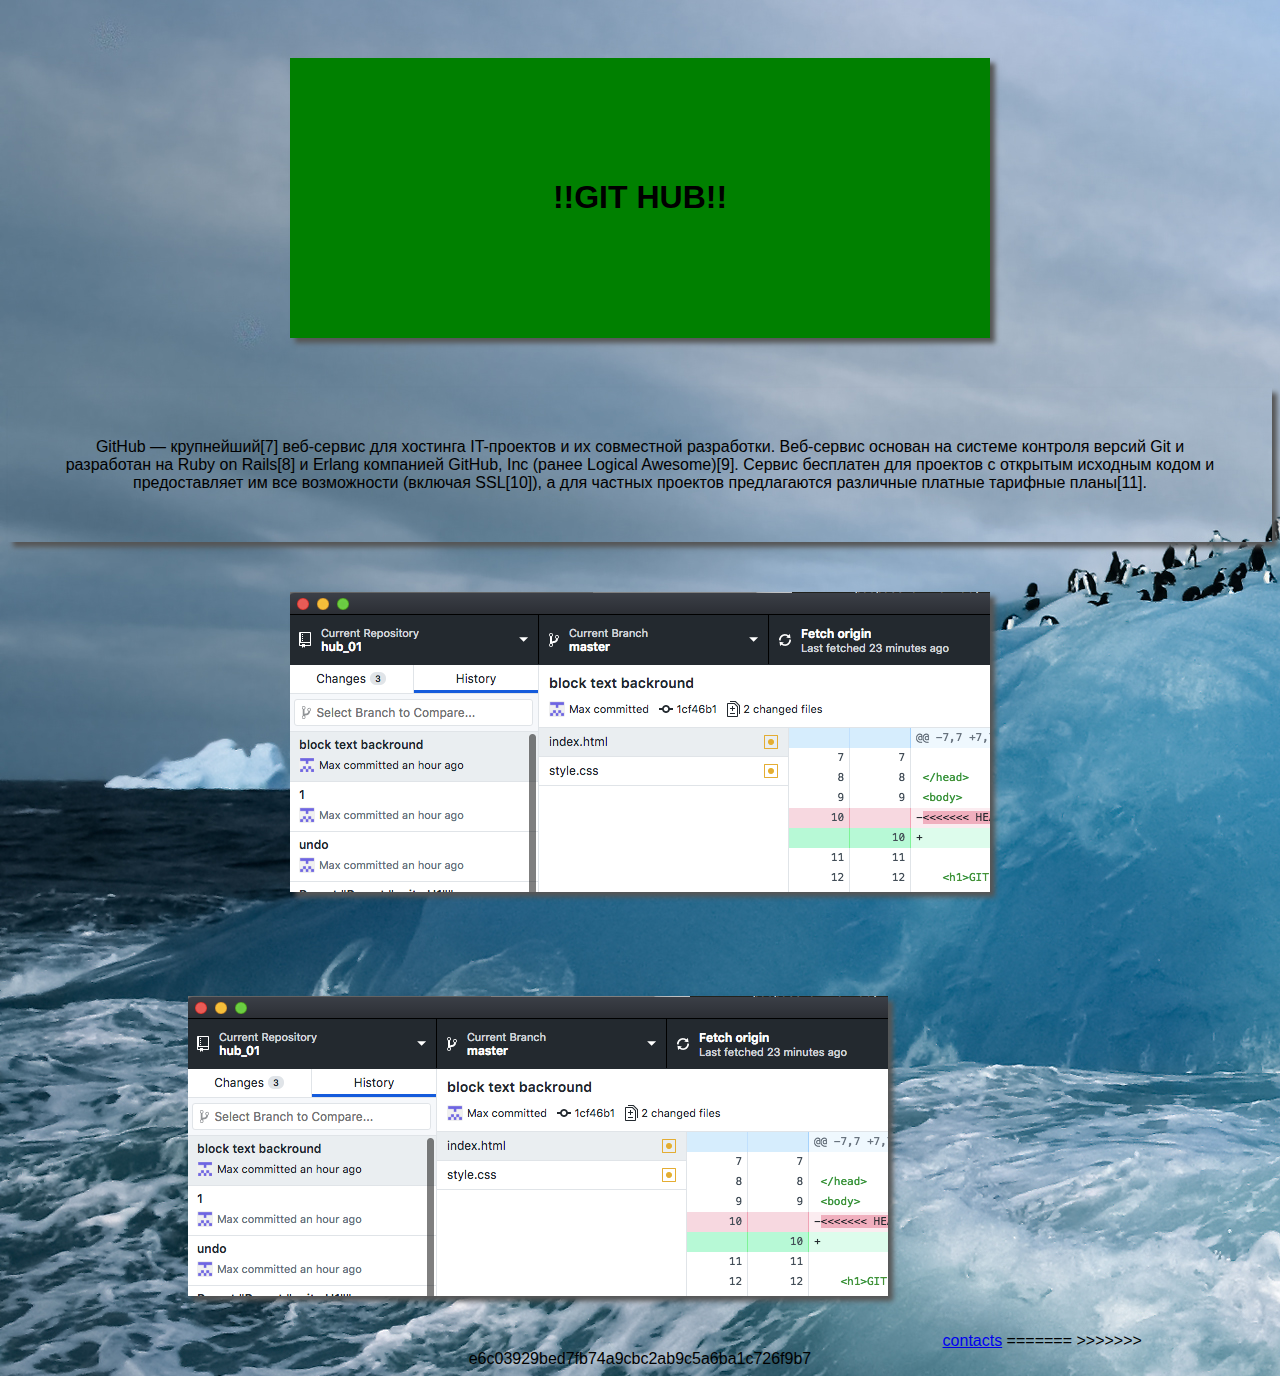
<file: index.html>
<!DOCTYPE html>
<html lang="en">
<head>
	<meta charset="UTF-8">
	<title>github</title>
	<link rel="stylesheet" type="text/css" href="style.css">

</head>
<body>


	<div class="h">
		<div class="inner"><h1>!!GIT HUB!!</h1></div>
	</div>
<div class="info">

	GitHub — крупнейший[7] веб-сервис для хостинга IT-проектов и их совместной разработки.

Веб-сервис основан на системе контроля версий Git и разработан на Ruby on Rails[8] и Erlang компанией GitHub, Inc (ранее Logical Awesome)[9]. Сервис бесплатен для проектов с открытым исходным кодом и предоставляет им все возможности (включая SSL[10]), а для частных проектов предлагаются различные платные тарифные планы[11].
</div>
<div class="picture">
	<img src="pictures/Screen Shot 2018-09-13 at 16.16.43.png">
<<<<<<< HEAD

</div>
<div class="picture">
	<img src="pictures/Screen Shot 2018-09-13 at 16.16.43.png">

</div>

<a href="./contacts.html" target="_blank"> contacts</a>
=======




>>>>>>> e6c03929bed7fb74a9cbc2ab9c5a6ba1c726f9b7
</body>
</html>
</file>
<file: style.css>
body {
	text-align: center;
	background: #999;
	font-family: helvetica;
	background-image: url("pictures/NatGeo16.jpg")
}
div{
}

.info {

<<<<<<< HEAD
	background: pink;
=======
	background: #777;
>>>>>>> e6c03929bed7fb74a9cbc2ab9c5a6ba1c726f9b7
	width:600px;
	display: inline-block;
	margin: auto;
	padding: 50px;
	box-shadow: 5px 5px 5px #555;
}
.h {
	background: green;
	width:600px;
	margin: 50px auto;
	display: inline-block;
	padding: 50px;
	box-shadow: 5px 5px 5px #555;
}
.inner {

<<<<<<< HEAD
	background: red;
=======
	background: #ccc;
>>>>>>> e6c03929bed7fb74a9cbc2ab9c5a6ba1c726f9b7
	height: 100px;
	position: relative;
	padding: 50px;



}
.picture {

	display: inline-block;
	width: 700px;
	height: 300px;
	margin: 50px;
	overflow: scroll;
	box-shadow: 5px 5px 5px #555;

}
</file>
